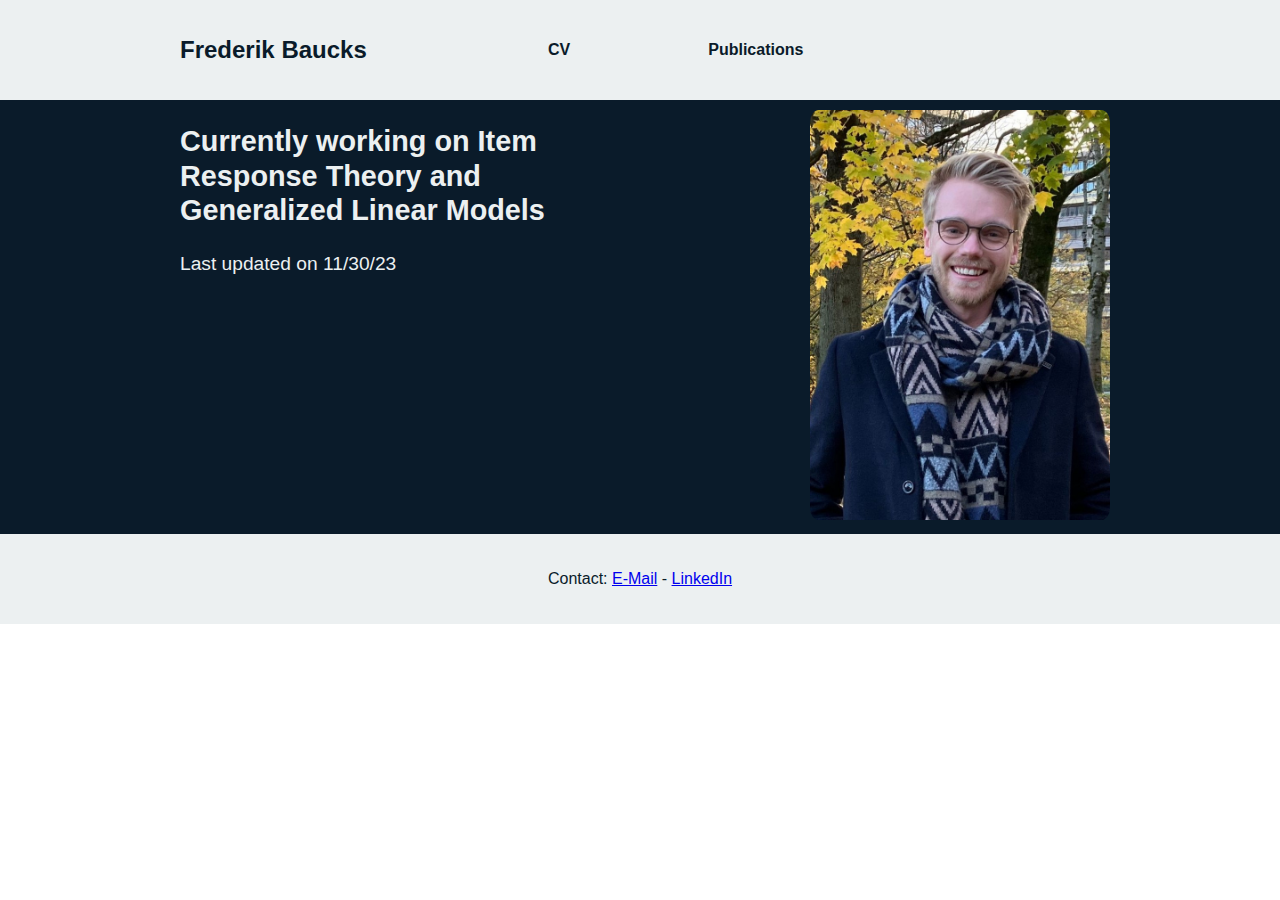
<file: index.html>
<!DOCTYPE html>
<html lang="en">
<head>
    <meta charset="UTF-8">
    <meta name="viewport" content="width=device-width, initial-scale=1.0">
    <title>Frederik Baucks</title>
    <link rel="stylesheet" href="style_index.css">
</head>
<body>
    <div class="header">
        <h1><a href="index.html">Frederik Baucks</a></h1>
        <div class="navigation">
            <ul>
                <li><a href="cv.html">CV</a></li>
                <li><a href="publications.html">Publications</a></li>
            </ul>
        </div>
    </div>

    <div class="main-content">
        <h2>Currently working on Item Response Theory and Generalized Linear Models</h2>
        <p>Last updated on 11/30/23</p>
    </div>


    <div class="sidebar">
        <img src="assets/profile.jpg" alt="Frederik Baucks" class="header-img">
    </div>



    <footer>
        <p>Contact: <a href="mailto:frederik.baucks@rub.de">E-Mail</a> -  
                <a href="https://www.linkedin.com/in/frederik-baucks">LinkedIn</a>
    </footer>
</body>
</html>
</file>
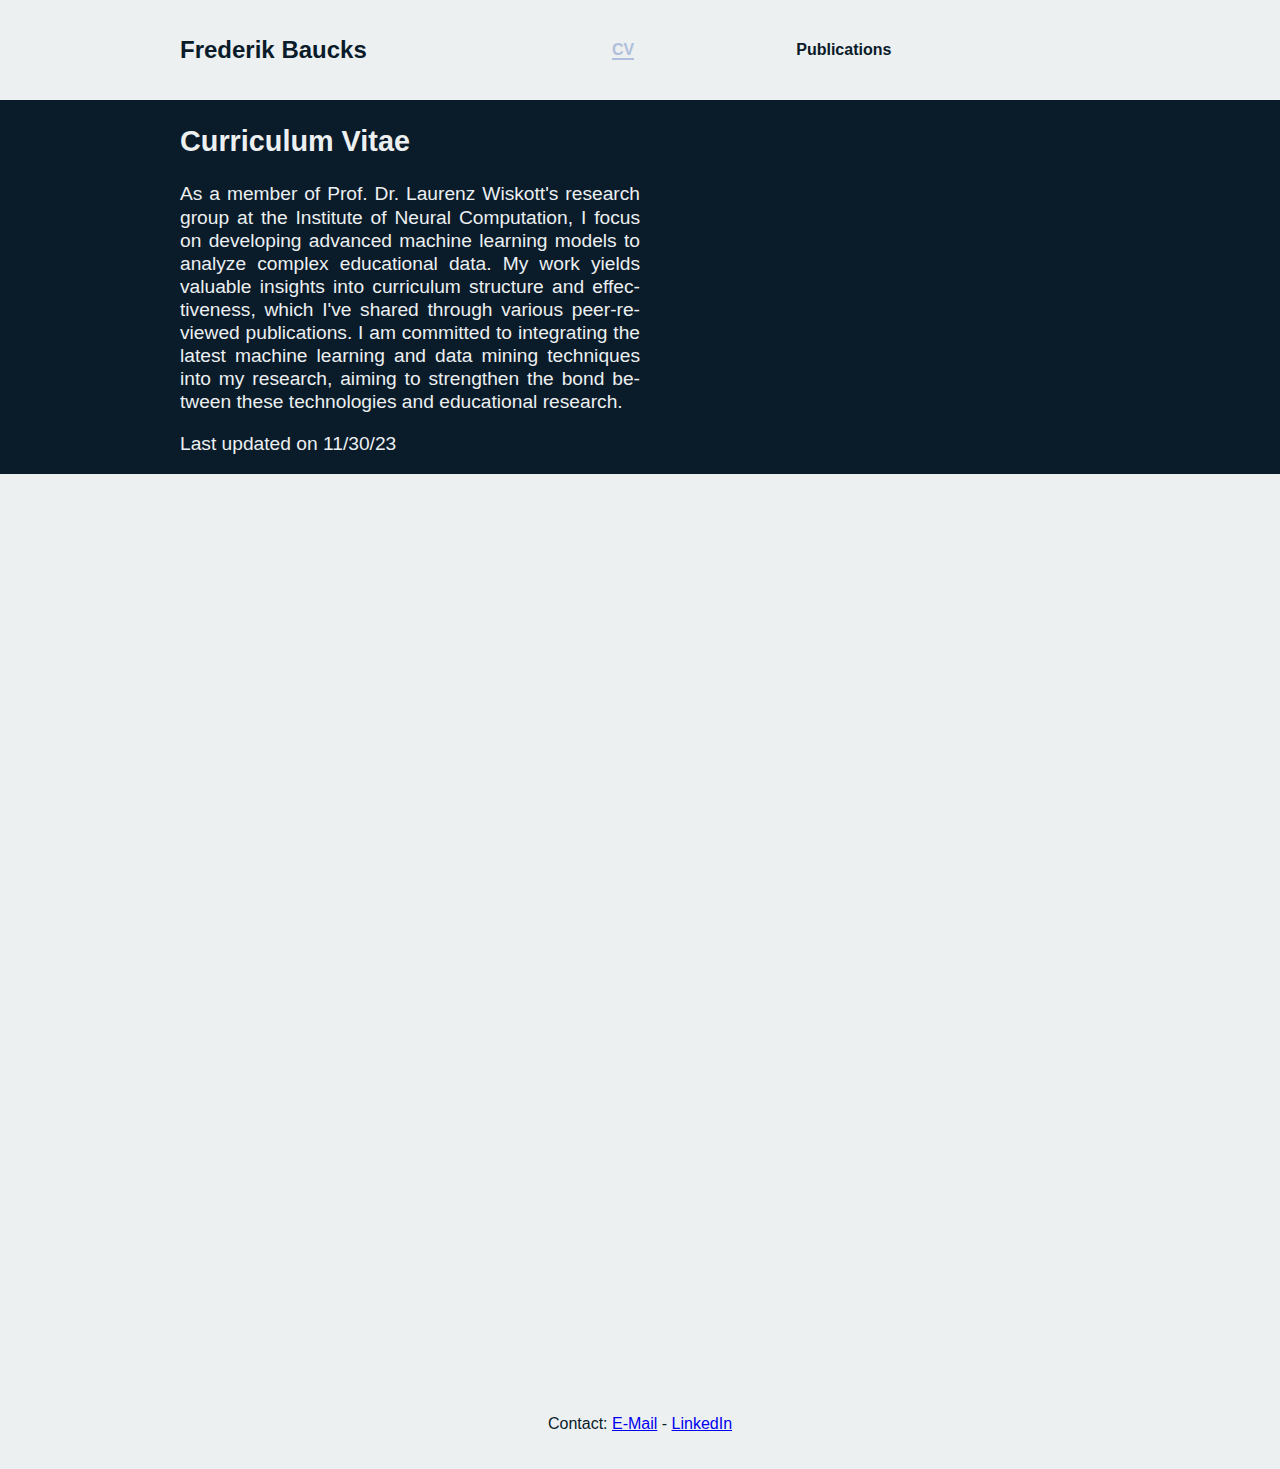
<file: cv.html>
<!DOCTYPE html>
<html lang="en">
<head>
    <meta charset="UTF-8">
    <meta name="viewport" content="width=device-width, initial-scale=1.0">
    <title>Frederik Baucks</title>
    <link rel="stylesheet" href="style_cv.css">
</head>
<body>
    <div class="header">
        <h1><a href="index.html">Frederik Baucks</a></h1>
        <div class="navigation">
            <ul>
                <li><a href="cv.html" class="active">CV</a></li>
                <li><a href="publications.html">Publications</a></li>
            </ul>
        </div>
    </div>

    <div class="main-content">
        <h2>Curriculum Vitae</h2>
        <p>As a member of Prof. Dr. Laurenz Wiskott's research group at the Institute of Neural Computation, I focus on developing advanced machine learning models to analyze complex educational data. My work yields valuable insights into curriculum structure and effectiveness, which I've shared through various peer-reviewed publications. I am committed to integrating the latest machine learning and data mining techniques into my research, aiming to strengthen the bond between these technologies and educational research.
        </p>    
        <p>Last updated on 11/30/23</p>
    </div>



    <div class="sidebar">
        
    </div>

    <div class="pdf_cv">
        <div>
            <iframe src="assets/CV_Frederik_Baucks.pdf" style="width:100vh; height:100vh;" frameborder="0"></iframe>
        </div>
    </div>



  


    <footer>
        <p>Contact: <a href="mailto:frederik.baucks@rub.de">E-Mail</a> -  
                <a href="https://www.linkedin.com/in/frederik-baucks">LinkedIn</a>
    </footer>
</body>
</html>
</file>
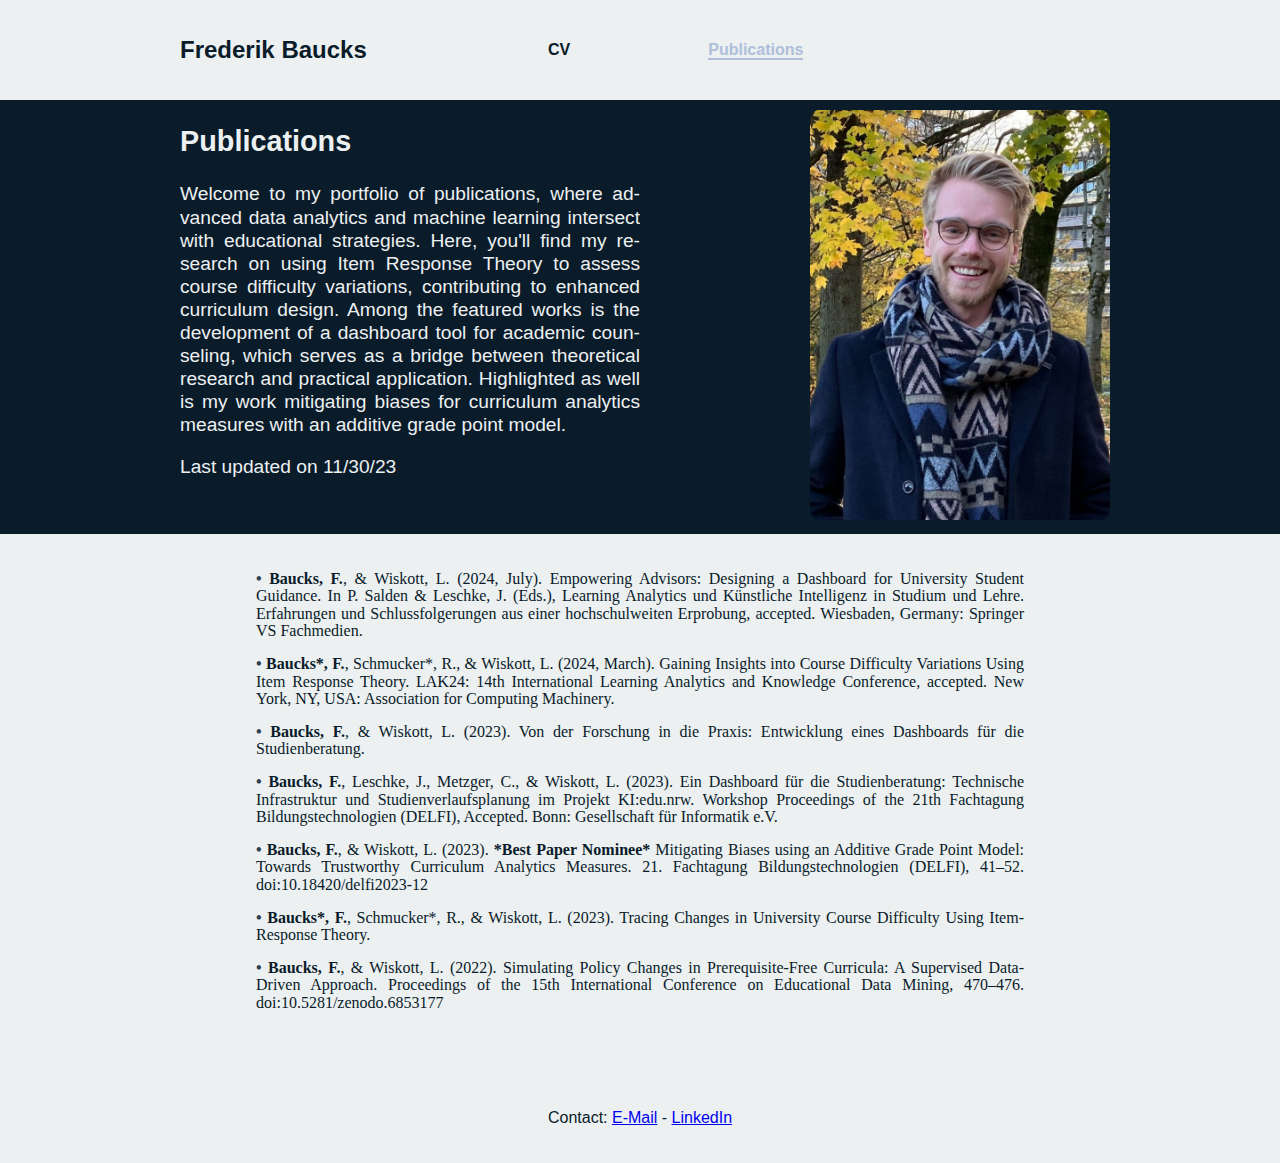
<file: publications.html>
<!DOCTYPE html>
<html lang="en">
<head>
    <meta charset="UTF-8">
    <meta name="viewport" content="width=device-width, initial-scale=1.0">
    <title>Frederik Baucks</title>
    <link rel="stylesheet" href="style_publications.css">
</head>
<body>
    <div class="header">
        <h1><a href="index.html">Frederik Baucks</a></h1>
        <div class="navigation">
            <ul>
                <li><a href="cv.html">CV</a></li>
                <li><a href="publications.html" class="active">Publications</a></li>
            </ul>
        </div>
    </div>


    <div class="main-content">
        <h2>Publications</h2>
        <p> 

            Welcome to my portfolio of publications, where advanced data analytics and machine learning 
            intersect with educational strategies. Here, you'll find my research on using Item Response 
            Theory to assess course difficulty variations, contributing to enhanced curriculum design. 
            Among the featured works is the development of a dashboard tool for academic counseling, which
             serves as a bridge between theoretical research and practical application. Highlighted as well 
             is my work mitigating biases for curriculum analytics measures with an additive grade point model. 
        </p>
        <!-- insert the current date -->
        
        <p>Last updated on 11/30/23</p>
    </div>

    <div class="sidebar">
        <img src="assets/profile.jpg" alt="Frederik Baucks" class="header-img">
    </div>

    <div class="publications">
        <ul>
            <li><span class="best-paper">Baucks, F.</span>, & Wiskott, L. (2024, July).  Empowering Advisors: Designing a Dashboard for University Student Guidance. In P. Salden & Leschke, J. (Eds.), Learning Analytics und Künstliche Intelligenz in Studium und Lehre. Erfahrungen und Schlussfolgerungen aus einer hochschulweiten Erprobung, accepted. Wiesbaden, Germany: Springer VS Fachmedien.</li>

            <li><span class="best-paper">Baucks*, F.</span>, Schmucker*, R., & Wiskott, L. (2024, March). Gaining Insights into Course Difficulty Variations Using Item Response Theory. LAK24: 14th International Learning Analytics and Knowledge Conference, accepted. New York, NY, USA: Association for Computing Machinery.</li>

            <li><span class="best-paper">Baucks, F.</span>, & Wiskott, L. (2023). Von der Forschung in die Praxis: Entwicklung eines Dashboards für die Studienberatung.</li>
                
            <li><span class="best-paper">Baucks, F.</span>, Leschke, J., Metzger, C., & Wiskott, L. (2023). Ein Dashboard für die Studienberatung: Technische Infrastruktur und Studienverlaufsplanung im Projekt KI:edu.nrw. Workshop Proceedings of the 21th Fachtagung Bildungstechnologien (DELFI), Accepted. Bonn: Gesellschaft für Informatik e.V.</li>
                
            <li><span class="best-paper">Baucks, F.</span>, & Wiskott, L. (2023). <span class="best-paper">*Best Paper Nominee*</span> Mitigating Biases using an Additive Grade Point Model: Towards Trustworthy Curriculum Analytics Measures. 21. Fachtagung Bildungstechnologien (DELFI), 41–52. doi:10.18420/delfi2023-12</li>
                
            <li><span class="best-paper">Baucks*, F.</span>, Schmucker*, R., & Wiskott, L. (2023). Tracing Changes in University Course Difficulty Using Item-Response Theory.</li>
                
            <li><span class="best-paper">Baucks, F.</span>, & Wiskott, L. (2022). Simulating Policy Changes in Prerequisite-Free Curricula: A Supervised Data-Driven Approach. Proceedings of the 15th International Conference on Educational Data Mining, 470–476. doi:10.5281/zenodo.6853177</li>
   
        </ul>
    </div>

    <footer>
        <p>Contact: <a href="mailto:frederik.baucks@rub.de">E-Mail</a> -  
                <a href="https://www.linkedin.com/in/frederik-baucks">LinkedIn</a>
    </footer>
</body>
</html>
</file>
<file: style_index.css>
:root {
    --primary-bg-color: #0a1b2a; /* Light grey background */
    --primary-text-color: #ecf0f1; /* Navy blue text */
    --accent-color: #afbfdb; /* Accent color */
    --header-footer-bg-color: #ecf0f1; /* Dark background for header/footer */
    --padding_right: 20vh;
    --padding_left: 20vh;
}


h1 a {
    text-decoration: none; /* Removes the underline */
    color: var(--primary-bg-color); /* Navy blue for text */
}

.header-img {
    width: 300px;
    height: 400px;
    border-radius: 5%;  
    padding-right: 0vh;
    padding-top: 0vh;
    padding-bottom: 0vh;
    padding-left: 0vh;
}

section {
    margin: 20px;
}

.profile-card {
    text-align: left;
    margin: auto;
    width: 100%; /* This will make the profile card span the full width */
    /* Add any additional styling such as padding, background-color, etc. */
}
body {
    /* display: flex;
    font-family: Arial, sans-serif;
    flex-direction: column;    */
    margin: 0;
    font-family: 'Arial', sans-serif;
    display: grid;
    grid-template-columns: 1fr 1fr;
    grid-template-rows: auto 1fr auto;
    grid-template-areas:
        "header header"
        "main sidebar"
        "footer footer";
    max-width: 100%;
    width: 100%;
}



.header {
    background-color: var(--header-footer-bg-color); /* Navy blue, similar to the coat */
    color: var(--primary-bg-color); /* Light grey for text */
    padding: 20px;
    padding-left: var(--padding_left);
    padding-right: var(--padding_right);
    display: flex;
    flex-direction: row;
    justify-content: space-between;
    align-items: center;
    /* width: 100%; */
    grid-area: header;
}

.header h1 {
    font-size: 1.5em;     /* Adjust as necessary */
    white-space: nowrap;  /* Prevent wrapping */
    overflow: hidden;     /* Hide overflow */
    text-overflow: ellipsis;
}

.navigation {
    display: flex;
    flex-direction: row;
    justify-content: space-between;
    align-items: center;
    width: 75%;
}

.navigation ul {
    list-style: none;
    display: flex;
    margin: 0;
    padding: 0;
    width: 100%
}

.navigation li {
    margin-left: 20%; /* Space between menu items */
}

.navigation a {
    color: var(--primary-bg-color); /* Light grey for text */
    text-decoration: none;
    font-weight: bold;
    
}

.navigation a.active,
.navigation a:hover {
    color: var(--accent-color); /* This could be an accent color, perhaps inspired by the autumn leaves */
    border-bottom: 2px solid var(--accent-color); /* Underline effect for the active/hover state */
}

.container {
    display: flex;
    flex-direction: column;
    width: 100%;
}



.content {
    order: 2; 
    flex: 4;
    padding: 20px;
    flex-grow: 1;
    width: 100%;
}


footer {
    grid-area: footer;
    background-color: var(--header-footer-bg-color); /* Navy blue, similar to the coat */
    color: var(--primary-bg-color); /* Light grey for text */
    padding: 20px;
    text-align: center;
}

.main-content {
    grid-area: main;
    background-color: var(--primary-bg-color); /* Light grey background for the main content */
    color: var(--primary-text-color); /* Navy blue for text */
    
    padding-left: var(--padding_left);
    font-size: 1.2em;
    text-align: left; /* Justify aligns text for a clean look */
    line-height: 1.2; /* Increase line height */
    hyphens: auto; /* Enable automatic hyphenation */
    word-wrap: break-word;
}

.sidebar {
    grid-area: sidebar;
    background-color: var(--primary-bg-color); /* Light grey background for the sidebar */
    text-align: center; /* Center-align the image */
    padding: 10px;
}

.sidebar img {
    max-width: 80%;
    height: auto;
    border-radius: 3%; /* Circular image */
}



@media (max-width: 768px) {
    /* For smaller screens, stack the layout */
    .header {
        flex-direction: column;
        align-items: center;
    }
    body {
        grid-template-columns: 1fr;
        grid-template-areas:
            "header"
            "main"
            "sidebar"
            "footer";
    }
}
</file>
<file: style_cv.css>
:root {
    --primary-bg-color: #0a1b2a; /* Light grey background */
    --primary-text-color: #ecf0f1; /* Navy blue text */
    --accent-color: #afbfdb; /* Accent color */
    --header-footer-bg-color: #ecf0f1; /* Dark background for header/footer */
    --padding_right: 20vh;
    --padding_left: 20vh;
}


h1 a {
    text-decoration: none; /* Removes the underline */
    color: var(--primary-bg-color); /* Navy blue for text */
}

.header-img {
    width: 300px;
    height: 400px;
    border-radius: 5%;  
    padding-right: 0vh;
    padding-top: 0vh;
    padding-bottom: 0vh;
    padding-left: 0vh;
}

section {
    margin: 20px;
}

.profile-card {
    text-align: left;
    margin: auto;
    width: 100%; /* This will make the profile card span the full width */
    /* Add any additional styling such as padding, background-color, etc. */
}
body {
    /* display: flex;
    font-family: Arial, sans-serif;
    flex-direction: column;    */
    margin: 0;
    font-family: 'Arial', sans-serif;
    display: grid;
    grid-template-columns: 1fr 1fr;
    grid-template-rows: auto 1fr auto auto auto ;
    grid-template-areas:
        "header header"
        "main sidebar"
        "pdf_cv pdf_cv"
        "experience experience"
        "footer footer";
    max-width: 100%;
    width: 100%;
}



.header {
    background-color: var(--header-footer-bg-color); /* Navy blue, similar to the coat */
    color: var(--primary-bg-color); /* Light grey for text */
    padding: 20px;
    padding-left: var(--padding_left);
    /* padding-right: var(--padding_right); */
    display: flex;
    flex-direction: row;
    justify-content: space-between;
    align-items: center;
    /* width: 58.5%; */
    grid-area: header;
}

.header h1 {
    font-size: 1.5em;     /* Adjust as necessary */
    white-space: nowrap;  /* Prevent wrapping */
    overflow: hidden;     /* Hide overflow */
    text-overflow: ellipsis;
}

.navigation {
    display: flex;
    flex-direction: row;
    justify-content: space-between;
    align-items: center;
    width: 75%;
}

.navigation ul {
    list-style: none;
    display: flex;
    margin: 0;
    padding: 0;
    width: 100%
}

.navigation li {
    margin-left: 20%; /* Space between menu items */
}

.navigation a {
    color: var(--primary-bg-color); /* Light grey for text */
    text-decoration: none;
    font-weight: bold;
    
}

.navigation a.active,
.navigation a:hover {
    color: var(--accent-color); /* This could be an accent color, perhaps inspired by the autumn leaves */
    border-bottom: 2px solid var(--accent-color); /* Underline effect for the active/hover state */
}

.container {
    display: flex;
    flex-direction: column;
    width: 100%;
}



.content {
    order: 2; 
    flex: 4;
    padding: 20px;
    flex-grow: 1;
    width: 100%;
}


footer {
    grid-area: footer;
    background-color: var(--header-footer-bg-color); /* Navy blue, similar to the coat */
    color: var(--primary-bg-color); /* Light grey for text */
    padding: 20px;
    text-align: center;
}

.main-content {
    grid-area: main;
    background-color: var(--primary-bg-color); /* Light grey background for the main content */
    color: var(--primary-text-color); /* Navy blue for text */
    
    padding-left: var(--padding_left);
    font-size: 1.2em;
    text-align: justify; /* Justify aligns text for a clean look */
    line-height: 1.2; /* Increase line height */
    hyphens: auto; /* Enable automatic hyphenation */
    word-wrap: break-word;

}

.sidebar {
    grid-area: sidebar;
    background-color: var(--primary-bg-color); /* Light grey background for the sidebar */
    text-align: center; /* Center-align the image */
    padding: 10px;
}

.sidebar img {
    max-width: 80%;
    height: auto;
    border-radius: 3%; /* Circular image */
}


.education {
    grid-area: education;
    font-family: 'Times New Roman', serif; /* A classic choice for academic papers */
    background-color: var(--primary-text-color); /* Light grey background for the main content */
    color: var(--primary-bg-color); /* Navy blue for text */
    padding-left: 42%;
    padding-right: 2%;
    line-height: 1.1; /* Adjust line spacing for better readability */
    font-size: 1.1em;
    align-items: center;
}

.pdf_cv {
    grid-area: pdf_cv;
    font-family: 'Times New Roman', serif; /* A classic choice for academic papers */
    background-color: var(--primary-text-color); /* Light grey background for the main content */
    color: var(--primary-bg-color); /* Navy blue for text */
    padding-left: 20%;
    padding-right: 2%;
    line-height: 1.1; /* Adjust line spacing for better readability */
    font-size: 1.1em;
    align-items: center;
}

.university {
    grid-area: university;
    font-family: 'Times New Roman', serif; /* A classic choice for academic papers */
    background-color: var(--primary-text-color); /* Light grey background for the main content */
    color: var(--primary-bg-color); /* Navy blue for text */
    padding-left: 42%;
    padding-right: 2%;
    line-height: 1.1; /* Adjust line spacing for better readability */
    font-size: 1.1em;
    align-items: center;

}

.experience {
    grid-area: experience;
    font-family: 'Times New Roman', serif; /* A classic choice for academic papers */
    font-size: 1.1em; /* Adjust size as needed */
    background-color: var(--primary-text-color); /* Light grey background for the main content */
    color: var(--primary-bg-color); /* Navy blue for text */
    padding: 20px;
    padding-bottom: 5vh;
    padding-left: 42%;
    padding-right: 2%;
    line-height: 1.1; /* Adjust line spacing for better readability */
    align-items: center;
}

.company {
    grid-area: company;
    font-family: 'Times New Roman', serif; /* A classic choice for academic papers */
    font-size: 1.1em; /* Adjust size as needed */
    background-color: var(--primary-text-color); /* Light grey background for the main content */
    color: var(--primary-bg-color); /* Navy blue for text */
    padding: 20px;
    padding-bottom: 5vh;
    padding-left: 42%;
    padding-right: 2%;
    padding-top: 18%;
    line-height: 1.1; /* Adjust line spacing for better readability */
    align-items: center;

}



@media (max-width: 768px) {
    /* For smaller screens, stack the layout */
    .header {
        flex-direction: column;
        align-items: center;
    }
    body {
        grid-template-columns: 1fr;
        grid-template-areas:
            "header"
            "main"
            "sidebar"
            "pdf_cv"
            "experience"
            "footer";
    }
}
</file>
<file: style_publications.css>
:root {
    --primary-bg-color: #0a1b2a; /* Light grey background */
    --primary-text-color: #ecf0f1; /* Navy blue text */
    --accent-color: #afbfdb; /* Accent color */
    --header-footer-bg-color: #ecf0f1; /* Dark background for header/footer */
    --padding_right: 20vh;
    --padding_left: 20vh;
}

h1 a {
    text-decoration: none; /* Removes the underline */
    color: var(--primary-bg-color); /* Navy blue for text */
}

.header-img {
    width: 300px;
    height: 400px;
    border-radius: 5%;  
    padding-right: 0vh;
    padding-top: 0vh;
    padding-bottom: 0vh;
    padding-left: 0vh;
}

section {
    margin: 20px;
}

.profile-card {
    text-align: left;
    margin: auto;
    width: 100%; /* This will make the profile card span the full width */
    /* Add any additional styling such as padding, background-color, etc. */
}
body {
    /* display: flex;
    font-family: Arial, sans-serif;
    flex-direction: column;    */
    margin: 0;
    font-family: 'Arial', sans-serif;
    display: grid;
    grid-template-columns: 1fr 1fr;
    grid-template-rows: auto 1fr auto auto;
    grid-template-areas:
        "header header"
        "main sidebar"
        "publications publications"
        "footer footer";
    max-width: 100%;
    width: 100%;
}





.header {
    background-color: var(--header-footer-bg-color); /* Navy blue, similar to the coat */
    color: var(--primary-bg-color); /* Light grey for text */
    padding: 20px;
    padding-left: var(--padding_left);
    padding-right: var(--padding_right);
    display: flex;
    flex-direction: row;
    justify-content: space-between;
    align-items: center;
    /* width: 100%; */
    grid-area: header;
}

.header h1 {
    font-size: 1.5em;     /* Adjust as necessary */
    white-space: nowrap;  /* Prevent wrapping */
    overflow: hidden;     /* Hide overflow */
    text-overflow: ellipsis;
}

.navigation {
    display: flex;
    flex-direction: row;
    justify-content: space-between;
    align-items: center;
    width: 75%;
}

.navigation ul {
    list-style: none;
    display: flex;
    margin: 0;
    padding: 0;
    width: 100%
}

.navigation li {
    margin-left: 20%; /* Space between menu items */
}

.navigation a {
    color: var(--primary-bg-color); /* Light grey for text */
    text-decoration: none;
    font-weight: bold;
    
}

.navigation a.active,
.navigation a:hover {
    color: var(--accent-color); /* This could be an accent color, perhaps inspired by the autumn leaves */
    border-bottom: 2px solid var(--accent-color); /* Underline effect for the active/hover state */
}

.container {
    display: flex;
    flex-direction: column;
    width: 100%;
}



.content {
    order: 2; 
    flex: 4;
    padding: 20px;
    flex-grow: 1;
    width: 100%;
}



.main-content {
    grid-area: main;
    background-color: var(--primary-bg-color); /* Light grey background for the main content */
    color: var(--primary-text-color); /* Navy blue for text */
    
    padding-left: var(--padding_left);
    font-size: 1.2em;
    text-align: justify; /* Justify aligns text for a clean look */
    line-height: 1.2; /* Increase line height */
    hyphens: auto; /* Enable automatic hyphenation */
    word-wrap: break-word;
}

.sidebar {
    grid-area: sidebar;
    background-color: var(--primary-bg-color); /* Light grey background for the sidebar */
    text-align: center; /* Center-align the image */
    padding: 10px;
}

.sidebar img {
    max-width: 80%;
    height: auto;
    border-radius: 3%; /* Circular image */
}


.publications {
    grid-area: publications;
    font-family: 'Times New Roman', serif; /* A classic choice for academic papers */
    font-size: 1em; /* Adjust size as needed */
    background-color: var(--primary-text-color); /* Light grey background for the main content */
    color: var(--primary-bg-color); /* Navy blue for text */
    padding: 20px;
    padding-bottom: 5vh;
    padding-left: 20%;
    padding-right: 20%;
    line-height: 1.1; /* Adjust line spacing for better readability */
    font-size: 1em;
    align-items: center;
}

.publications ul {
    list-style-type: none; /* Removes default list style */
    padding-left: 0; /* Aligns list with the rest of the content */
}

.publications li {
    margin-bottom: 15px; /* Spacing between items */
    text-align: justify; /* Justify aligns text for a clean look */
    hyphens: auto; /* Enables automatic hyphenation */
}

.publications li::before {
    content: '• '; /* Adds a custom bullet point */
    color: #2c3e50; /* A dark color for the bullet point; adjust as needed */
    font-weight: bold; /* Makes the bullet point bold */
}

.publications em {
    font-style: italic; /* Ensures italic style for journal names or other emphasized text */
}

/* Style for best paper nominee or other special notes */
.publications .best-paper {
    font-weight: bold; /* A standout color; adjust as needed */
}

.publications .bold {
    font-weight: bold; /* A standout color; adjust as needed */
}



footer {
    grid-area: footer;
    background-color: var(--header-footer-bg-color); /* Navy blue, similar to the coat */
    color: var(--primary-bg-color); /* Light grey for text */
    padding: 20px;
    text-align: center;
}
@media (max-width: 768px) {
    /* For smaller screens, stack the layout */
    .header {
        flex-direction: column;
        align-items: center;
    }
    body {
        grid-template-columns: 1fr;
        grid-template-areas:
            "header"
            "publications"
            "main"
            "sidebar"
            "footer";
    }
}
</file>
